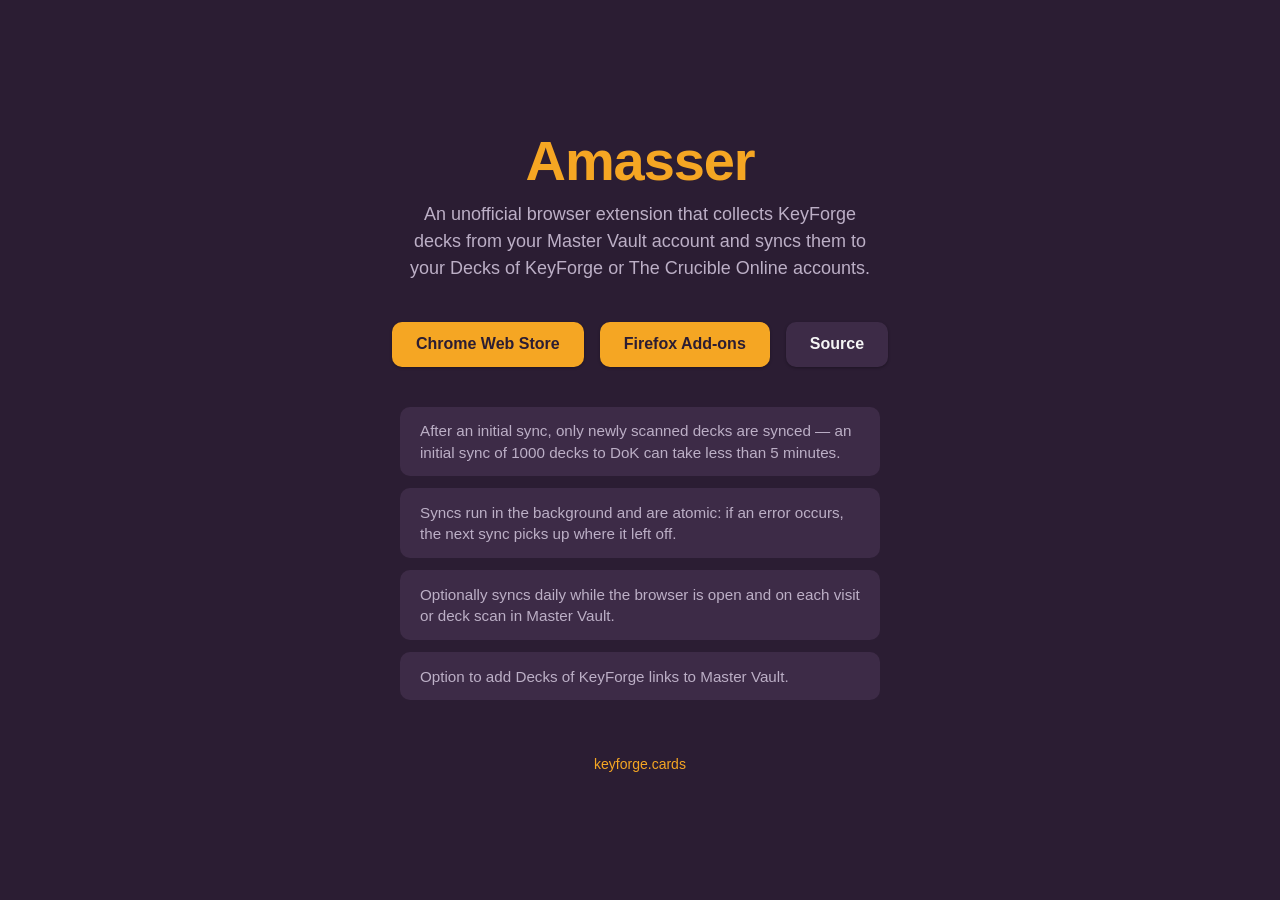
<file: src/public/amasser/index.html>
<!DOCTYPE html>
<html lang="en">
  <head>
    <meta charset="UTF-8" />
    <meta name="viewport" content="width=device-width, initial-scale=1.0" />
    <title>Amasser &middot; keyforge.cards</title>
    <meta
      name="description"
      content="An unofficial browser extension that collects KeyForge decks from your Master Vault account and syncs them to Decks of KeyForge or The Crucible Online."
    />
    <meta property="og:type" content="website" />
    <meta property="og:url" content="https://amasser.keyforge.cards/" />
    <meta property="og:title" content="Amasser" />
    <meta
      property="og:description"
      content="An unofficial browser extension that collects KeyForge decks from your Master Vault account and syncs them to Decks of KeyForge or The Crucible Online."
    />
    <meta property="og:site_name" content="keyforge.cards" />
    <meta property="og:image" content="https://amasser.keyforge.cards/og.jpg" />
    <meta property="og:image:type" content="image/jpeg" />
    <meta property="og:image:width" content="1200" />
    <meta property="og:image:height" content="630" />
    <meta name="twitter:card" content="summary_large_image" />
    <link rel="icon" href="/favicon.svg" type="image/svg+xml" />
    <style>
      :root {
        --primary: #f5a623;
        --primary-dark: #d48806;
        --surface: #2b1d33;
        --card: #3d2b47;
        --on-surface: #f5f5f5;
        --on-surface-muted: #bcafc6;
      }

      * {
        margin: 0;
        padding: 0;
        box-sizing: border-box;
      }

      body {
        font-family:
          -apple-system, BlinkMacSystemFont, "Segoe UI", Roboto, Oxygen, Ubuntu,
          sans-serif;
        background: var(--surface);
        color: var(--on-surface);
        min-height: 100vh;
        display: flex;
        flex-direction: column;
        align-items: center;
        justify-content: center;
        padding: 2rem;
      }

      .logo {
        font-size: 3.5rem;
        font-weight: 700;
        color: var(--primary);
        letter-spacing: -0.02em;
        margin-bottom: 0.5rem;
        text-align: center;
      }

      .tagline {
        color: var(--on-surface-muted);
        font-size: 1.125rem;
        margin-bottom: 2.5rem;
        text-align: center;
        max-width: 480px;
        line-height: 1.5;
      }

      .buttons {
        display: flex;
        flex-wrap: wrap;
        gap: 1rem;
        justify-content: center;
        margin-bottom: 2.5rem;
      }

      .button {
        padding: 0.85rem 1.5rem;
        background: var(--primary);
        color: #2b1d33;
        border-radius: 10px;
        text-decoration: none;
        font-weight: 600;
        box-shadow: 0 1px 3px rgba(0, 0, 0, 0.3);
        transition: box-shadow 0.2s, transform 0.2s;
      }

      .button:hover {
        box-shadow: 0 4px 12px rgba(0, 0, 0, 0.4);
        transform: translateY(-2px);
      }

      .button.secondary {
        background: var(--card);
        color: var(--on-surface);
      }

      .features {
        list-style: none;
        max-width: 480px;
        width: 100%;
        display: flex;
        flex-direction: column;
        gap: 0.75rem;
      }

      .features li {
        padding: 0.85rem 1.25rem;
        background: var(--card);
        border-radius: 10px;
        color: var(--on-surface-muted);
        font-size: 0.95rem;
        line-height: 1.4;
      }

      footer {
        margin-top: 3.5rem;
        color: var(--on-surface-muted);
        font-size: 0.875rem;
        text-align: center;
      }

      footer a {
        color: var(--primary);
        text-decoration: none;
      }

      footer a:hover {
        text-decoration: underline;
      }
    </style>
  </head>
  <body>
    <h1 class="logo">Amasser</h1>
    <p class="tagline">
      An unofficial browser extension that collects KeyForge decks from your
      Master Vault account and syncs them to your Decks of KeyForge or The
      Crucible Online accounts.
    </p>

    <div class="buttons">
      <a
        href="https://chromewebstore.google.com/detail/nmlpikoganplgciecgaboddhndemaohl"
        class="button"
      >
        Chrome Web Store
      </a>
      <a
        href="https://addons.mozilla.org/en-US/firefox/addon/keyforge-amasser/"
        class="button"
      >
        Firefox Add-ons
      </a>
      <a
        href="https://github.com/dmikalova/keyforge-amasser"
        class="button secondary"
      >
        Source
      </a>
    </div>

    <ul class="features">
      <li>
        After an initial sync, only newly scanned decks are synced &mdash; an
        initial sync of 1000 decks to DoK can take less than 5 minutes.
      </li>
      <li>
        Syncs run in the background and are atomic: if an error occurs, the next
        sync picks up where it left off.
      </li>
      <li>
        Optionally syncs daily while the browser is open and on each visit or
        deck scan in Master Vault.
      </li>
      <li>Option to add Decks of KeyForge links to Master Vault.</li>
    </ul>

    <footer>
      <a href="https://keyforge.cards">keyforge.cards</a>
    </footer>
  </body>
</html>
</file>
